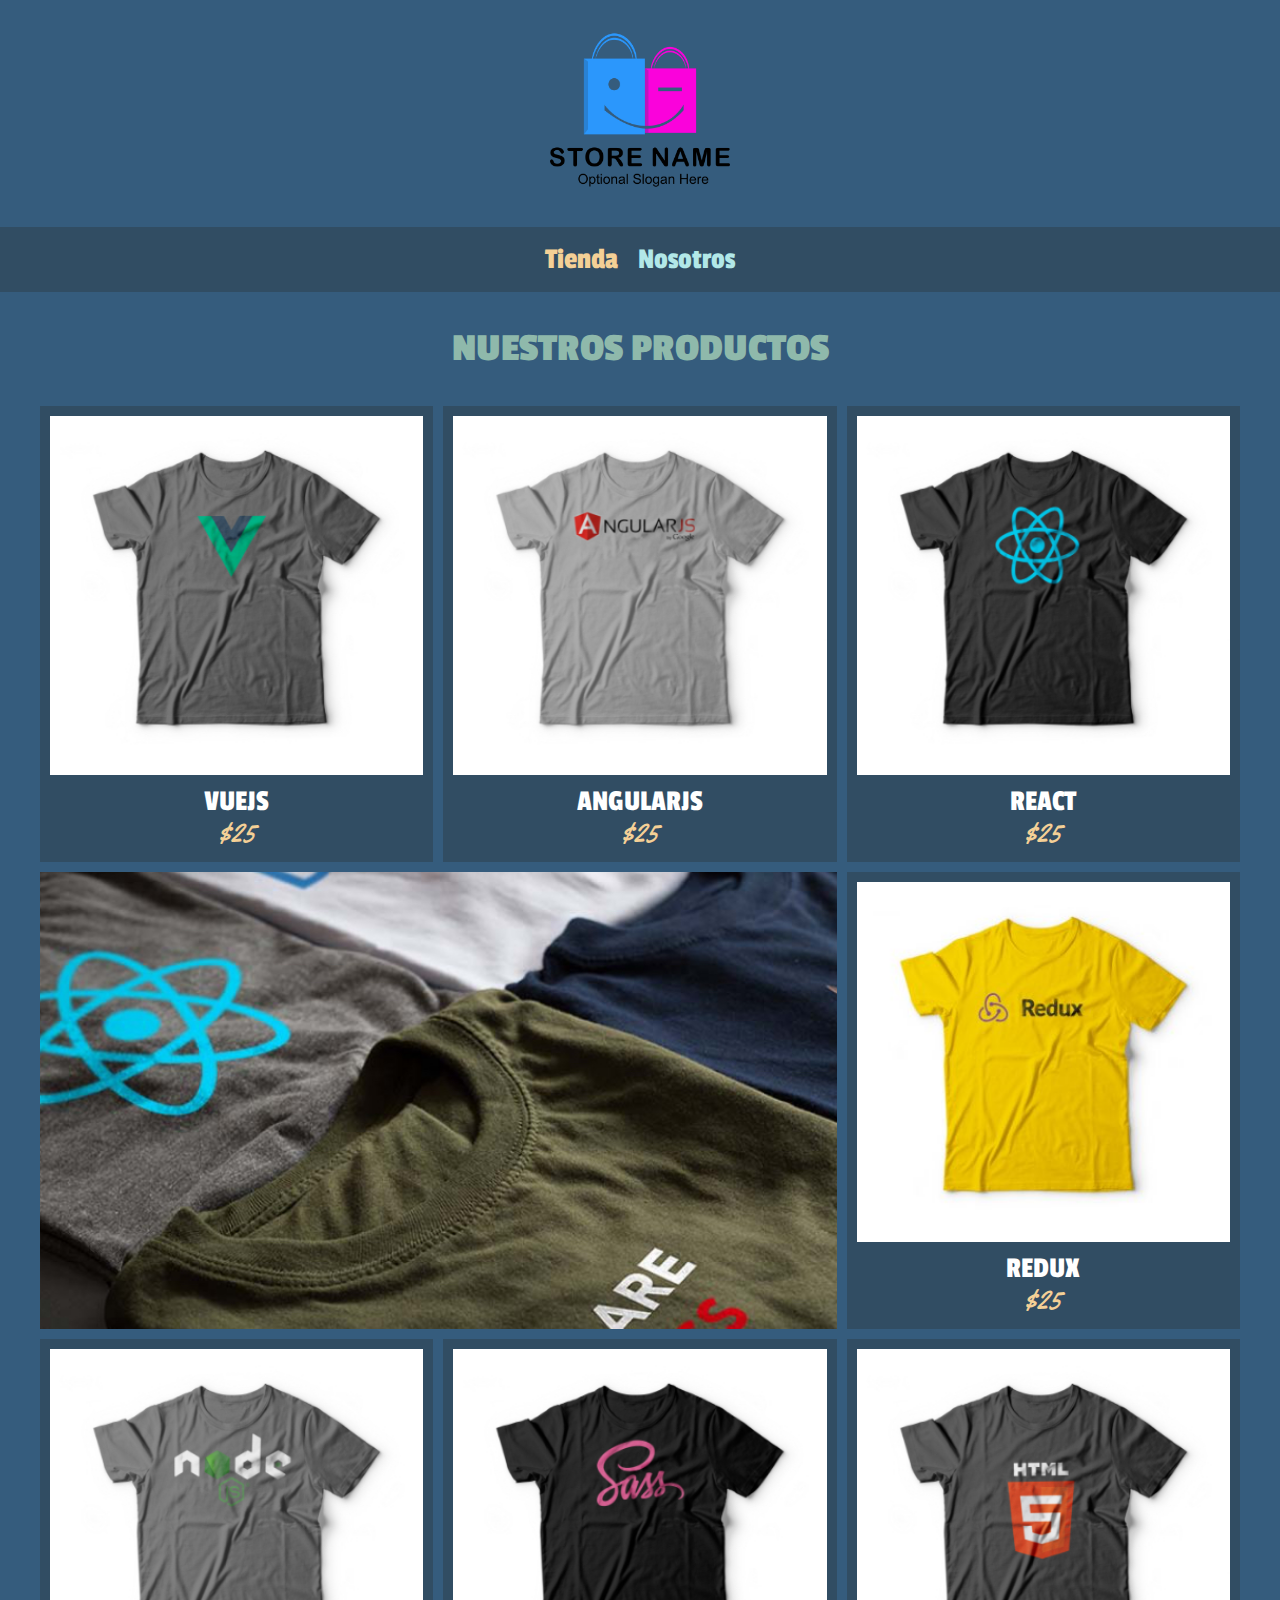
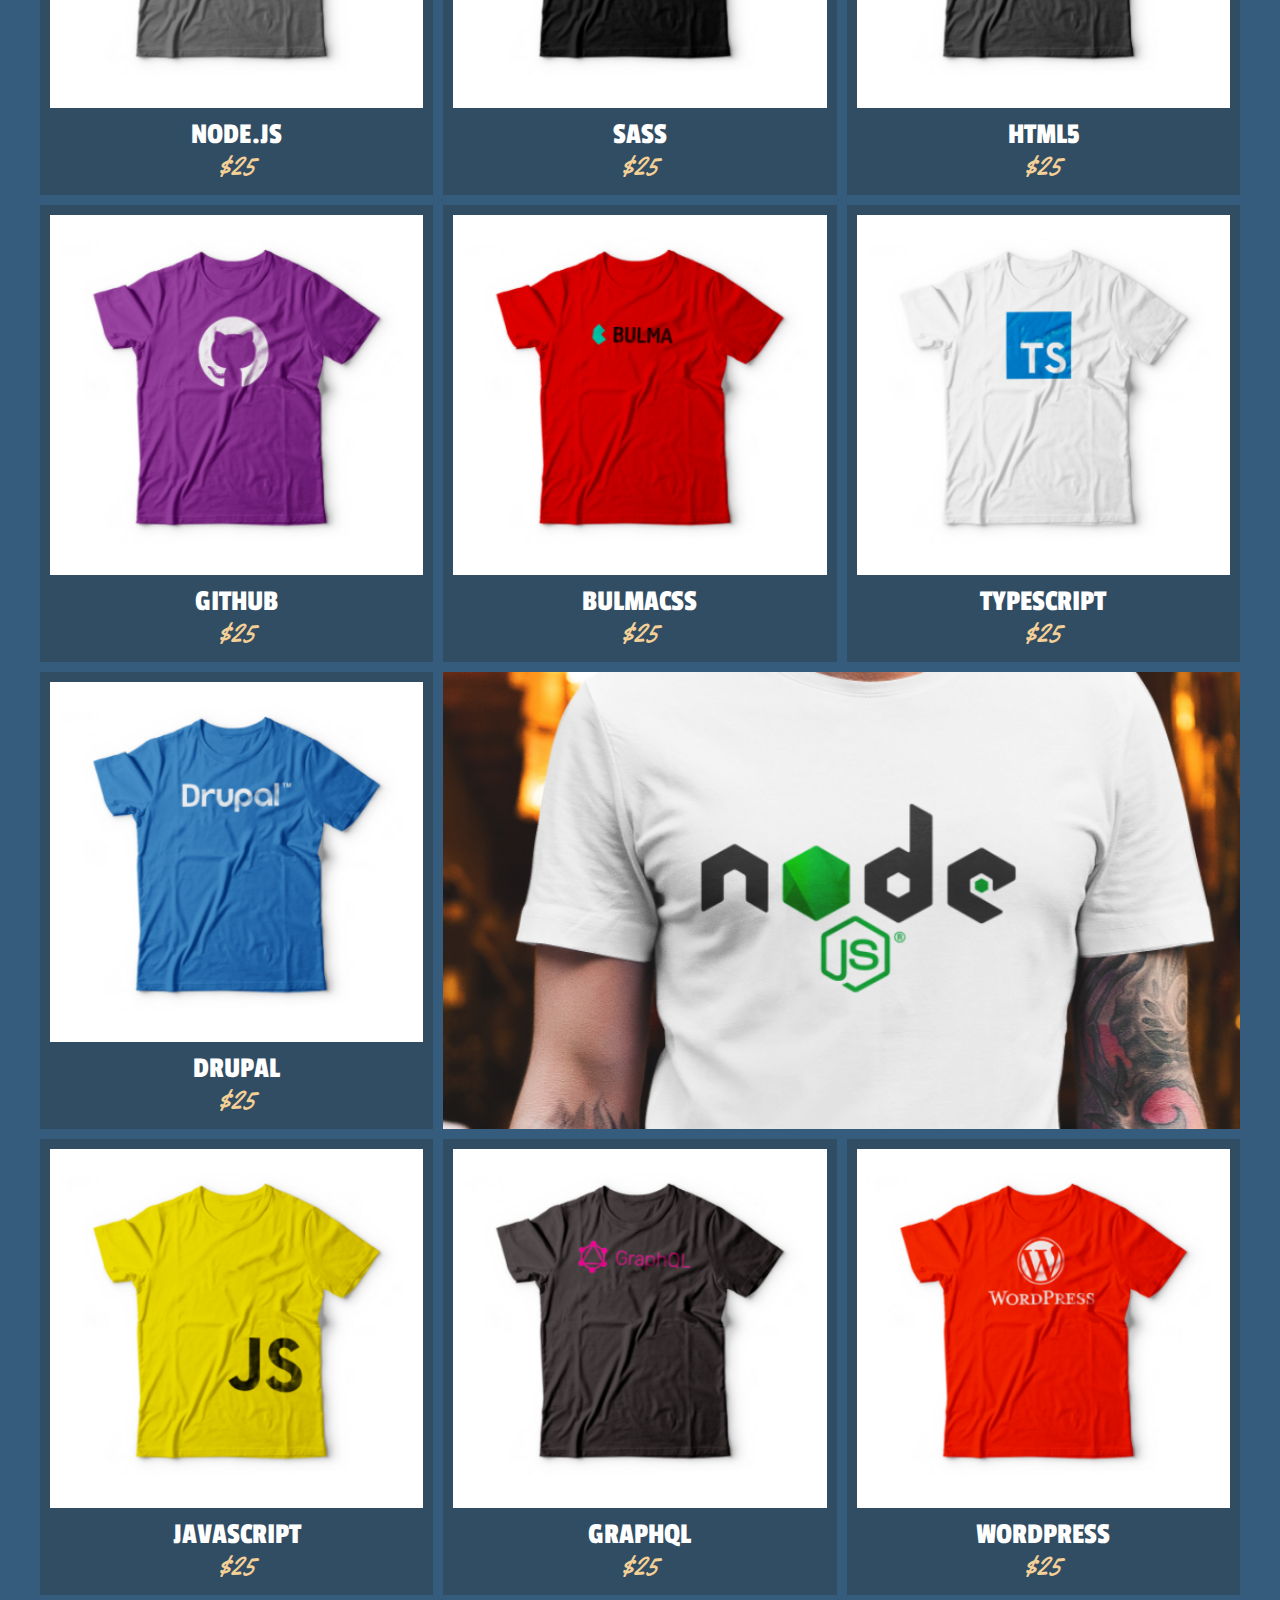
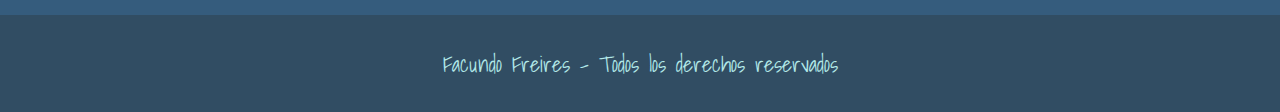
<file: index.html>
<!DOCTYPE html>
<html lang="en">
  <head>
    <meta charset="UTF-8" />
    <meta http-equiv="X-UA-Compatible" content="IE=edge" />
    <meta name="viewport" content="width=device-width, initial-scale=1.0" />
    <title>FrontEnd Store</title>
    <link rel="stylesheet" href="./css/normalize.css" />

    <link rel="preconnect" href="https://fonts.googleapis.com" />
    <link rel="preconnect" href="https://fonts.gstatic.com" crossorigin />
    <link
      href="https://fonts.googleapis.com/css2?family=Yellowtail&display=swap"
      rel="stylesheet"
    />

    <link rel="preconnect" href="https://fonts.googleapis.com" />
    <link rel="preconnect" href="https://fonts.gstatic.com" crossorigin />
    <link
      href="https://fonts.googleapis.com/css2?family=Shadows+Into+Light&display=swap"
      rel="stylesheet"
    />

    <link rel="preconnect" href="https://fonts.googleapis.com" />
    <link rel="preconnect" href="https://fonts.gstatic.com" crossorigin />
    <link
      href="https://fonts.googleapis.com/css2?family=Passion+One:wght@400;700&display=swap"
      rel="stylesheet"
    />

    <link rel="stylesheet" href="./css/styles.css" />
  </head>
  <body>
    <header class="header">
      <a href="index.html">
        <img class="header__logo" src="./img/logo3.png" alt="Logotipo" />
      </a>
    </header>

    <nav class="navegacion">
      <a class="navegacion__enlace navegacion__enlace--activo" href="index.html"
        >Tienda</a
      >
      <a class="navegacion__enlace" href="nosotros.html">Nosotros</a>
    </nav>

    <main class="contenedor">
      <h1>Nuestros Productos</h1>

      <div class="grid">
        <div class="producto">
          <a href="producto.html">
            <img
              class="producto__imagen"
              src="./img/1.jpg"
              alt="Imagen Remera"
            />
            <div class="producto__informacion">
              <p class="producto__nombre">VueJS</p>
              <p class="producto__precio">$25</p>
            </div>
          </a>
        </div>
        <div class="producto">
          <a href="producto.html">
            <img
              class="producto__imagen"
              src="./img/2.jpg"
              alt="Imagen Remera"
            />
            <div class="producto__informacion">
              <p class="producto__nombre">AngularJS</p>
              <p class="producto__precio">$25</p>
            </div>
          </a>
        </div>
        <div class="producto">
          <a href="producto.html">
            <img
              class="producto__imagen"
              src="./img/3.jpg"
              alt="Imagen Remera"
            />
            <div class="producto__informacion">
              <p class="producto__nombre">React</p>
              <p class="producto__precio">$25</p>
            </div>
          </a>
        </div>
        <div class="producto">
          <a href="producto.html">
            <img
              class="producto__imagen"
              src="./img/4.jpg"
              alt="Imagen Remera"
            />
            <div class="producto__informacion">
              <p class="producto__nombre">Redux</p>
              <p class="producto__precio">$25</p>
            </div>
          </a>
        </div>
        <div class="producto">
          <a href="producto.html">
            <img
              class="producto__imagen"
              src="./img/5.jpg"
              alt="Imagen Remera"
            />
            <div class="producto__informacion">
              <p class="producto__nombre">Node.JS</p>
              <p class="producto__precio">$25</p>
            </div>
          </a>
        </div>
        <div class="producto">
          <a href="producto.html">
            <img
              class="producto__imagen"
              src="./img/6.jpg"
              alt="Imagen Remera"
            />
            <div class="producto__informacion">
              <p class="producto__nombre">SASS</p>
              <p class="producto__precio">$25</p>
            </div>
          </a>
        </div>
        <div class="producto">
          <a href="producto.html">
            <img
              class="producto__imagen"
              src="./img/7.jpg"
              alt="Imagen Remera"
            />
            <div class="producto__informacion">
              <p class="producto__nombre">HTML5</p>
              <p class="producto__precio">$25</p>
            </div>
          </a>
        </div>
        <div class="producto">
          <a href="producto.html">
            <img
              class="producto__imagen"
              src="./img/8.jpg"
              alt="Imagen Remera"
            />
            <div class="producto__informacion">
              <p class="producto__nombre">Github</p>
              <p class="producto__precio">$25</p>
            </div>
          </a>
        </div>
        <div class="producto">
          <a href="producto.html">
            <img
              class="producto__imagen"
              src="./img/9.jpg"
              alt="Imagen Remera"
            />
            <div class="producto__informacion">
              <p class="producto__nombre">BulmaCSS</p>
              <p class="producto__precio">$25</p>
            </div>
          </a>
        </div>
        <div class="producto">
          <a href="producto.html">
            <img
              class="producto__imagen"
              src="./img/10.jpg"
              alt="Imagen Remera"
            />
            <div class="producto__informacion">
              <p class="producto__nombre">TypeScript</p>
              <p class="producto__precio">$25</p>
            </div>
          </a>
        </div>
        <div class="producto">
          <a href="producto.html">
            <img
              class="producto__imagen"
              src="./img/11.jpg"
              alt="Imagen Remera"
            />
            <div class="producto__informacion">
              <p class="producto__nombre">Drupal</p>
              <p class="producto__precio">$25</p>
            </div>
          </a>
        </div>
        <div class="producto">
          <a href="producto.html">
            <img
              class="producto__imagen"
              src="./img/12.jpg"
              alt="Imagen Remera"
            />
            <div class="producto__informacion">
              <p class="producto__nombre">JavaScript</p>
              <p class="producto__precio">$25</p>
            </div>
          </a>
        </div>
        <div class="producto">
          <a href="producto.html">
            <img
              class="producto__imagen"
              src="./img/13.jpg"
              alt="Imagen Remera"
            />
            <div class="producto__informacion">
              <p class="producto__nombre">GraphQL</p>
              <p class="producto__precio">$25</p>
            </div>
          </a>
        </div>
        <div class="producto">
          <a href="producto.html">
            <img
              class="producto__imagen"
              src="./img/14.jpg"
              alt="Imagen Remera"
            />
            <div class="producto__informacion">
              <p class="producto__nombre">Wordpress</p>
              <p class="producto__precio">$25</p>
            </div>
          </a>
        </div>
        <div class="grafico grafico--camisas"></div>
        <div class="grafico grafico--node"></div>
      </div>
    </main>

    <footer class="footer">
      <p class="footer__texto">
        Facundo Freires - Todos los derechos reservados
      </p>
    </footer>
  </body>
</html>
</file>
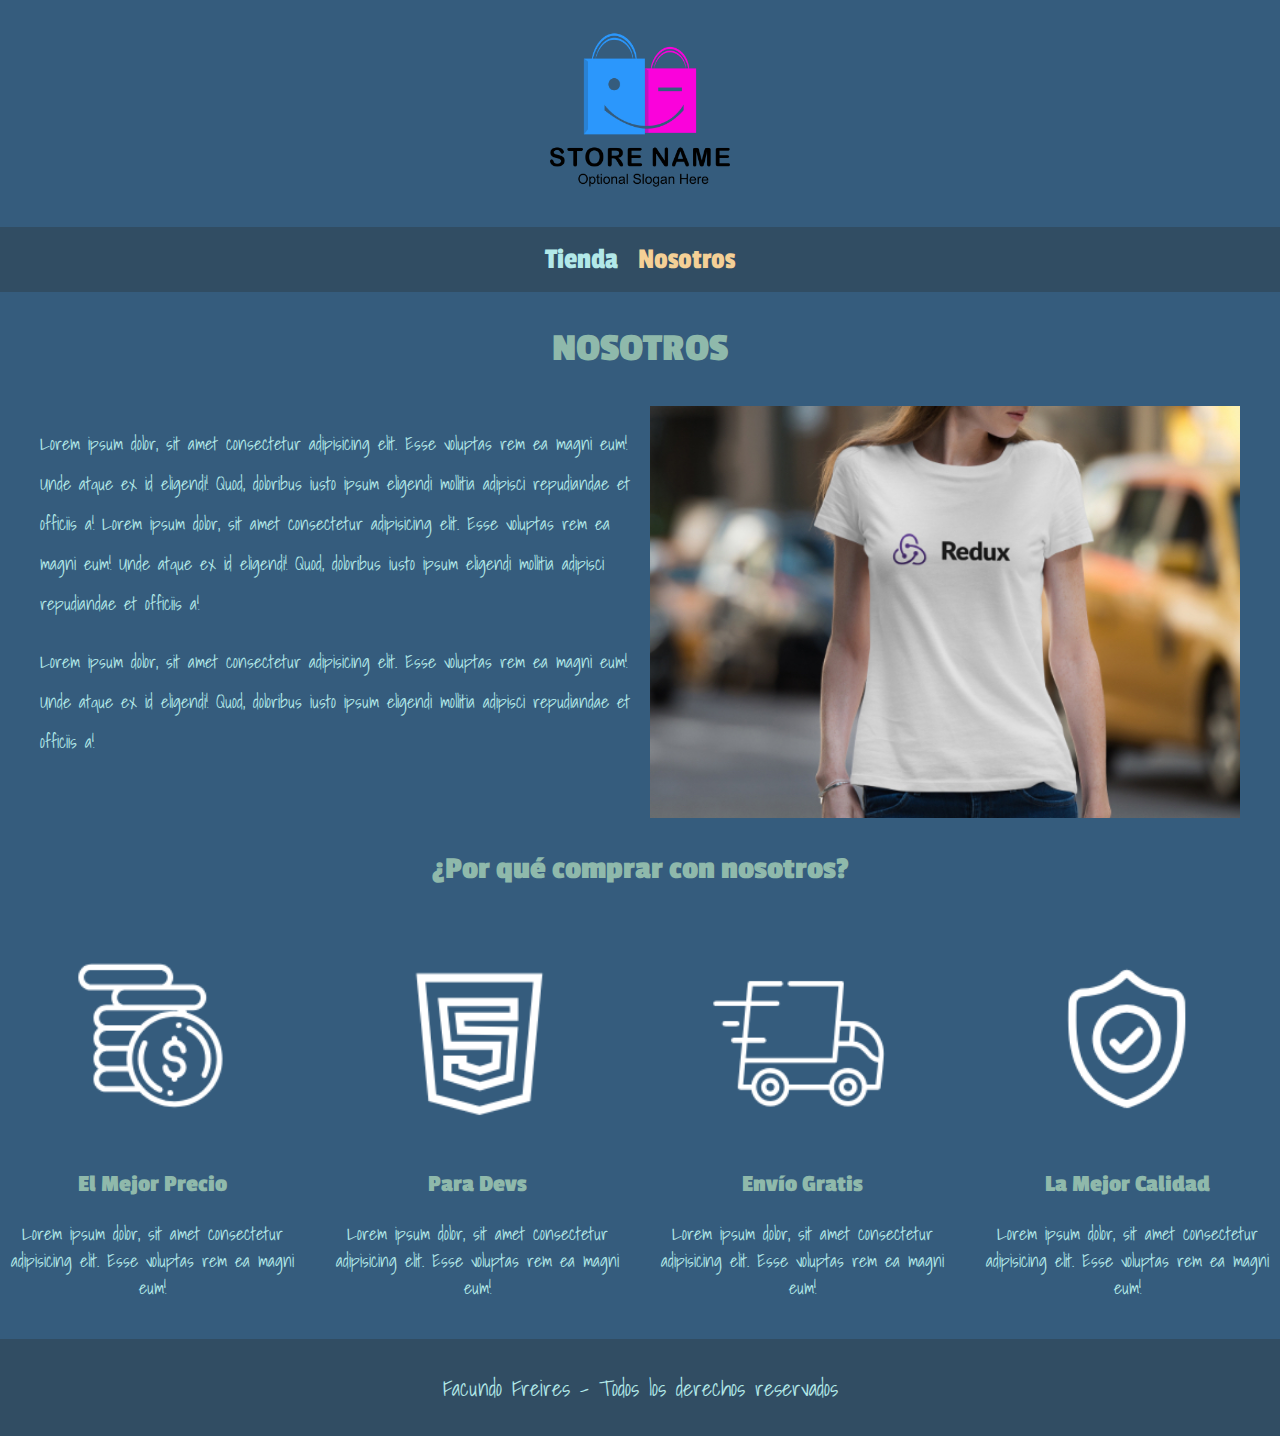
<file: nosotros.html>
<!DOCTYPE html>
<html lang="en">
  <head>
    <meta charset="UTF-8" />
    <meta http-equiv="X-UA-Compatible" content="IE=edge" />
    <meta name="viewport" content="width=device-width, initial-scale=1.0" />
    <title>FrontEnd Store</title>
    <link rel="stylesheet" href="./css/normalize.css" />

    <link rel="preconnect" href="https://fonts.googleapis.com" />
    <link rel="preconnect" href="https://fonts.gstatic.com" crossorigin />
    <link
      href="https://fonts.googleapis.com/css2?family=Yellowtail&display=swap"
      rel="stylesheet"
    />

    <link rel="preconnect" href="https://fonts.googleapis.com" />
    <link rel="preconnect" href="https://fonts.gstatic.com" crossorigin />
    <link
      href="https://fonts.googleapis.com/css2?family=Shadows+Into+Light&display=swap"
      rel="stylesheet"
    />

    <link rel="preconnect" href="https://fonts.googleapis.com" />
    <link rel="preconnect" href="https://fonts.gstatic.com" crossorigin />
    <link
      href="https://fonts.googleapis.com/css2?family=Passion+One:wght@400;700&display=swap"
      rel="stylesheet"
    />

    <link rel="stylesheet" href="./css/styles.css" />
  </head>
  <body>
    <header class="header">
      <a href="index.html">
        <img class="header__logo" src="./img/logo3.png" alt="Logotipo" />
      </a>
    </header>

    <nav class="navegacion">
      <a class="navegacion__enlace" href="index.html">Tienda</a>
      <a
        class="navegacion__enlace navegacion__enlace--activo"
        href="nosotros.html"
        >Nosotros</a
      >
    </nav>

    <main class="contenedor">
      <h1>Nosotros</h1>

      <div class="nosotros">
        <div class="nosotros__contenido">
          <p class="contenedor__texto">
            Lorem ipsum dolor, sit amet consectetur adipisicing elit. Esse
            voluptas rem ea magni eum! Unde atque ex id eligendi! Quod,
            doloribus iusto ipsum eligendi mollitia adipisci repudiandae et
            officiis a! Lorem ipsum dolor, sit amet consectetur adipisicing
            elit. Esse voluptas rem ea magni eum! Unde atque ex id eligendi!
            Quod, doloribus iusto ipsum eligendi mollitia adipisci repudiandae
            et officiis a! 
          </p>

          <p class="contenedor__texto">
            Lorem ipsum dolor, sit amet consectetur adipisicing elit. Esse
            voluptas rem ea magni eum! Unde atque ex id eligendi! Quod,
            doloribus iusto ipsum eligendi mollitia adipisci repudiandae et
            officiis a!
          </p>
        </div>

        <img
          class="nosotros__img"
          src="./img/nosotros.jpg"
          alt="Imagen Remera"
        />
      </div>
    </main>

    <section class="section comprar">
      <h2 class="comprar__titulo">¿Por qué comprar con nosotros?</h2>

      <div class="bloques">
        <div class="bloque">
          <img class="bloque__imagen" src="./img/icono_1.png" alt="porque comprar">
          <h3 class="bloque__titulo">El Mejor Precio</h3>
          <p>Lorem ipsum dolor, sit amet consectetur adipisicing elit. Esse
            voluptas rem ea magni eum!</p>
        </div>
                          <!-- Bloque -->
        <div class="bloque">
          <img class="bloque__imagen" src="./img/icono_2.png" alt="porque comprar">
          <h3 class="bloque__titulo">Para Devs</h3>
          <p>Lorem ipsum dolor, sit amet consectetur adipisicing elit. Esse
            voluptas rem ea magni eum!</p>
        </div>
                          <!-- Bloque -->
        <div class="bloque">
          <img class="bloque__imagen" src="./img/icono_3.png" alt="porque comprar">
          <h3 class="bloque__titulo">Envío Gratis</h3>
          <p>Lorem ipsum dolor, sit amet consectetur adipisicing elit. Esse
            voluptas rem ea magni eum!</p>
        </div>
                          <!-- Bloque -->
        <div class="bloque">
          <img class="bloque__imagen" src="./img/icono_4.png" alt="porque comprar">
          <h3 class="bloque__titulo">La Mejor Calidad</h3>
          <p>Lorem ipsum dolor, sit amet consectetur adipisicing elit. Esse
            voluptas rem ea magni eum!</p>
        </div>
                          <!-- Bloque -->
      </div>
    </section>

    <footer class="footer">
      <p class="footer__texto">
        Facundo Freires - Todos los derechos reservados
      </p>
    </footer>
  </body>
</html>
</file>
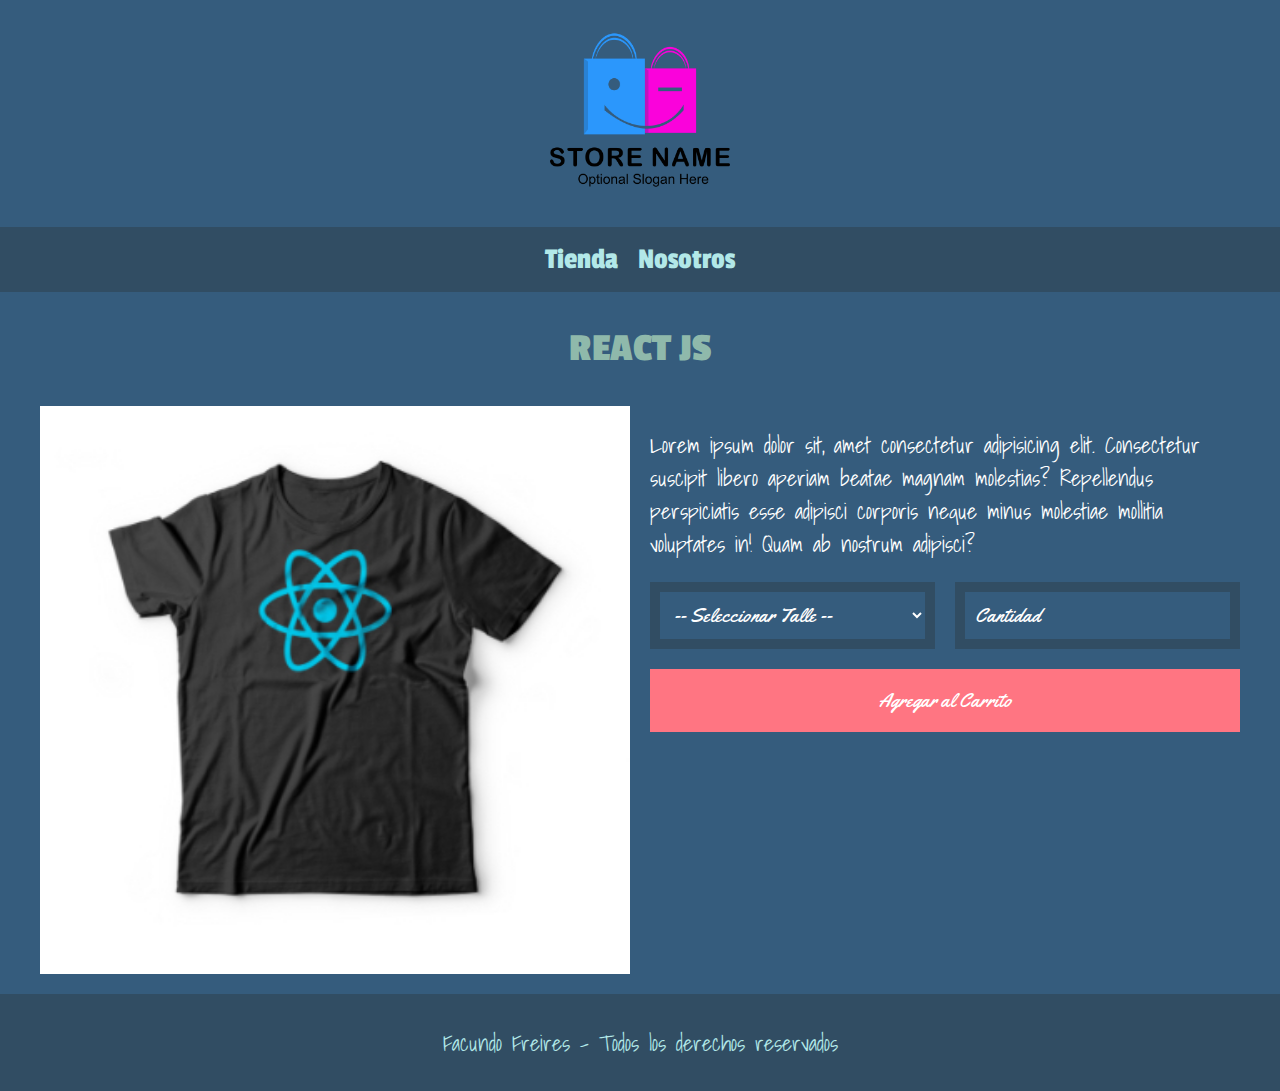
<file: producto.html>
<!DOCTYPE html>
<html lang="en">
  <head>
    <meta charset="UTF-8" />
    <meta http-equiv="X-UA-Compatible" content="IE=edge" />
    <meta name="viewport" content="width=device-width, initial-scale=1.0" />
    <title>FrontEnd Store</title>
    <link rel="stylesheet" href="./css/normalize.css" />

    <link rel="preconnect" href="https://fonts.googleapis.com" />
    <link rel="preconnect" href="https://fonts.gstatic.com" crossorigin />
    <link
      href="https://fonts.googleapis.com/css2?family=Yellowtail&display=swap"
      rel="stylesheet"
    />

    <link rel="preconnect" href="https://fonts.googleapis.com" />
    <link rel="preconnect" href="https://fonts.gstatic.com" crossorigin />
    <link
      href="https://fonts.googleapis.com/css2?family=Shadows+Into+Light&display=swap"
      rel="stylesheet"
    />

    <link rel="preconnect" href="https://fonts.googleapis.com" />
    <link rel="preconnect" href="https://fonts.gstatic.com" crossorigin />
    <link
      href="https://fonts.googleapis.com/css2?family=Passion+One:wght@400;700&display=swap"
      rel="stylesheet"
    />

    <link rel="stylesheet" href="./css/styles.css" />
  </head>
  <body>
    <header class="header">
      <a href="index.html">
        <img class="header__logo" src="./img/logo3.png" alt="Logotipo" />
      </a>
    </header>

    <nav class="navegacion">
      <a class="navegacion__enlace" href="index.html">Tienda</a>
      <a class="navegacion__enlace" href="nosotros.html">Nosotros</a>
    </nav>

    <main class="contenedor">
      <h1>React Js</h1>

      <div class="camisa">
        <img
          class="camisa__imagen"
          src="./img/3.jpg"
          alt="Imagen del Producto"
        />

        <div class="camisa__contenido">
          <p class="camisa__texto">
            Lorem ipsum dolor sit, amet consectetur adipisicing elit.
            Consectetur suscipit libero aperiam beatae magnam molestias?
            Repellendus perspiciatis esse adipisci corporis neque minus
            molestiae mollitia voluptates in! Quam ab nostrum adipisci?
          </p>

          <form class="formulario" action="">
            <select class="formulario__campo">
              <option disabled selected>-- Seleccionar Talle --</option>
              <option>S</option>
              <option>M</option>
              <option>L</option>
              <option>XL</option>
            </select>

            <!-- <select class="formulario__campo">
              <option value="">1</option>
              <option value="">2</option>
              <option value="">3</option>
              <option value="">4</option>
              <option value="">5</option>
              <option value="">6</option>
              <option value="">7</option>
              <option value="">8</option>
              <option value="">9</option>
            </select> -->
            <input class="formulario__campo" type="number" placeholder="Cantidad" min="1">
            <input class="formulario__submit" type="submit" value="Agregar al Carrito">
          </form>
        </div>
      </div>
    </main>

    <footer class="footer">
      <p class="footer__texto">
        Facundo Freires - Todos los derechos reservados
      </p>
    </footer>
  </body>
</html>
</file>
<file: css/styles.css>
:root {
  /* Fuentes */
  --titulos: "Passion One", cursive;
  --descripcion: "Shadows Into Light", cursive;
  --precios: "Yellowtail", cursive;

  /* Colores */
  /* Sunset */
  --azulado: #355c7d;
  --rojizoOscuro: #725a7a;
  --rojizoClaro: #c56d86;
  --rojizo: #ff7582;

  /* #02w */
  --oscuro: #314d63;
  --celeste: #b2e8e8;
  --verde: #8fb9ab;
  --amarillo: #f4d096;
  --naranja: #f08976;
}

html {
  box-sizing: border-box;
  font-size: 62.5%; /* 1rem = 10px */
}

*,
*:before,
*:after {
  box-sizing: inherit;
}

/* Globales */

body {
  background-color: var(--azulado);
  font-size: 1.6rem;
  line-height: 1.5;
}

p {
  font-family: var(--descripcion);
  font-size: 1.8rem;
  color: var(--celeste);
}

a {
  text-decoration: none;
}

img {
  width: 100%;
}

.contenedor {
  max-width: 120rem;
  margin: 0 auto;
}

h1, h2, h3 {
  text-align: center;
  color: var(--verde);
  font-family: var(--titulos);
}

h1 {
  font-size: 4rem;
  text-transform: uppercase;
}

h2 {
  font-size: 3.2rem;
}

h3 {
  font-size: 2.4rem;
}

/* Header */

.header {
  display: flex;
  justify-content: center;
}

.header__logo {
  width: 18rem;
  margin: 2rem 0;
}

/* Navegación */

.navegacion {
  background-color: var(--oscuro);
  padding: 1rem 0;
  display: flex;
  justify-content: center;
  gap: 2rem;
}

.navegacion__enlace {
  font-family: var(--titulos);
  font-size: 3rem;
  color: var(--celeste)
}

.navegacion__enlace--activo,
.navegacion__enlace:hover {
  color: var(--amarillo)
}

/* Footer */

.footer {
  background-color: var(--oscuro);
  margin-top: 2rem;
  padding: 1rem 0;
}

.footer__texto {
  text-align: center;
  font-size: 2.2rem;
}


/* Grid */

.grid {
  display: grid;
  grid-template-columns: repeat(2, 1fr);
  gap: 2rem
}

@media (min-width: 768px) {
    .grid {
      grid-template-columns: repeat(3, 1fr);
      gap: 1rem;
    }
}

/* Productos */

.producto {
  background-color: var(--oscuro);
  padding: 1rem;
}

/* .producto__imagen {
  width: 100%;
} */

/* .producto__informacion {

} */

.producto__nombre {
  font-family: var(--titulos);
  font-size: 3rem;
  text-transform: uppercase;
  color: #fff;
}

.producto__precio {
  font-family: var(--precios);
  font-size: 3rem;
  color: var(--amarillo)
}

.producto__nombre,
.producto__precio {
  margin: 1rem 0;
  text-align: center;
  line-height: 2rem;
}

/* Graficos */

.grafico {
  min-height: 30rem;
  background-repeat: no-repeat;
  background-size: cover;
}

.grafico--camisas {
  grid-row: 2 / 3;
  grid-column: 1 / 3;
  background-image: url(../img/grafico1.jpg);
}

.grafico--node {
  background-image: url(../img/grafico2.jpg);
  grid-column: 1 / 3;
  grid-row: 8 / 9;
}


@media (min-width: 768px) {
  .grafico--node {
    grid-row: 5 / 6; 
    grid-column: 2 / 4;
  }
}

/* Nosotros */

.nosotros {
  display: grid;
  grid-template-rows: repeat(2, auto);
}

@media (min-width: 768px) {
    .nosotros {
      grid-template-columns: repeat(2, 1fr);
      column-gap: 2rem;
    }
}

/* .nosotros__contenido {

} */

.contenedor__texto {
  line-height: 4rem;
  text-align: start;
}

.nosotros__img {
  grid-row: 1 / 2;
  width: 100%;
}

@media (min-width: 768px) {
  .nosotros__img {
    grid-column: 2 / 3;
  }
}

/* Bloques */

.bloques {
  display: grid;
  grid-template-columns: repeat(2, 1fr);
  gap: 2rem;
}

@media (min-width: 768px) {
  .bloques {
    grid-template-columns: repeat(4, 1fr);
  }
}

/* .bloque__imagen {
  width: 100%;
} */

.bloque {
  text-align: center;
}

.bloque__titulo {
  margin: 0;
}


/* Pagina del Producto */

.camisa__texto {
  color: #fff;
  font-size: 2.2rem;
}

@media (min-width: 768px) {
  .camisa {
    display: grid;
    grid-template-columns: repeat(2, 1fr);
    column-gap: 2rem;
  }
}

.formulario {
  display: grid;
  grid-template-columns: repeat(2, 1fr);
  gap: 2rem;
}

.formulario__campo {
  border: 1rem solid var(--oscuro);
  background-color: transparent;
  color: #fff;
  font-size: 2rem;
  font-family: var(--precios);
  padding: 1rem;
}

.formulario__submit {
  font-size: 2rem;
  font-family: var(--precios);
  border: none;
  background-color: var(--rojizo);
  color: #fff;
  padding: 2rem;
  transition: background-color .3s ease;
  grid-column: 1 / 3;
}

.formulario__submit:hover {
  cursor: pointer;
  background-color: var(--rojizoClaro);
}

option {
  color: #000
}

::placeholder {
  color: #fff;
}
</file>
